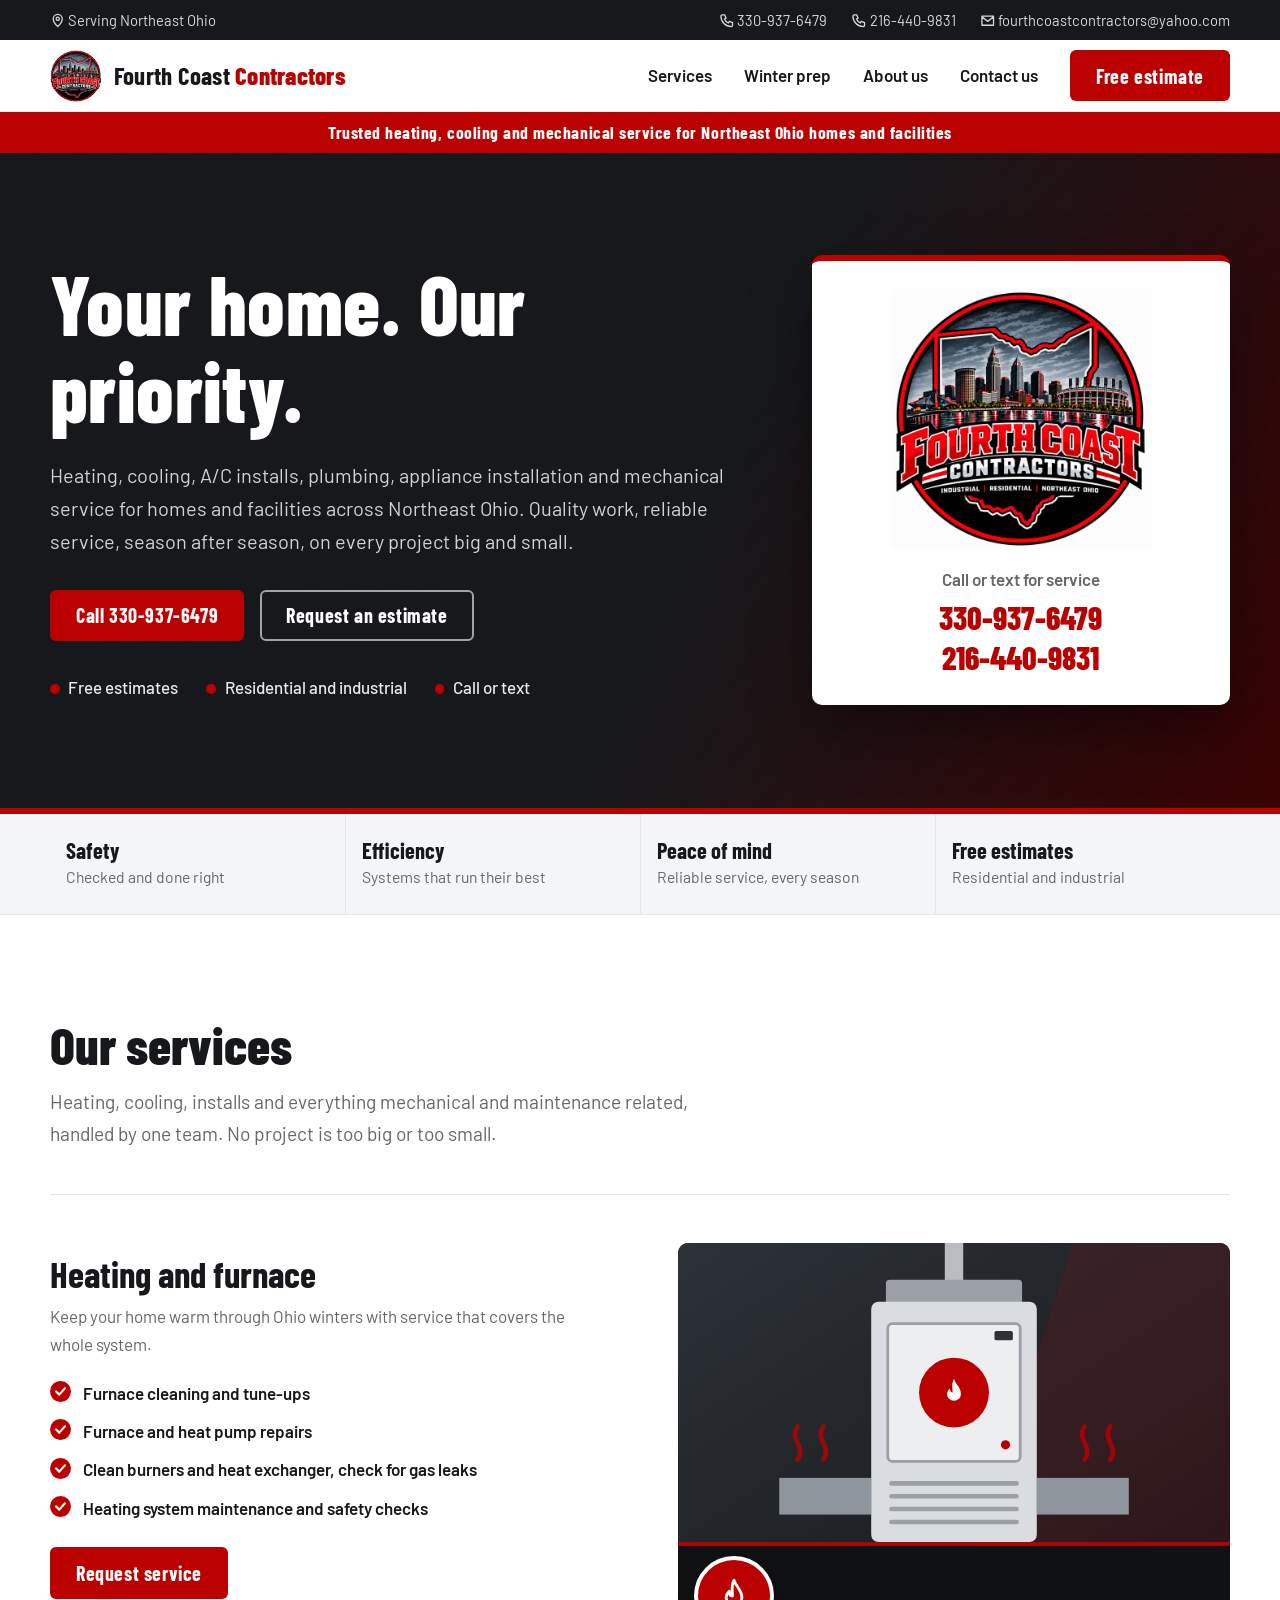
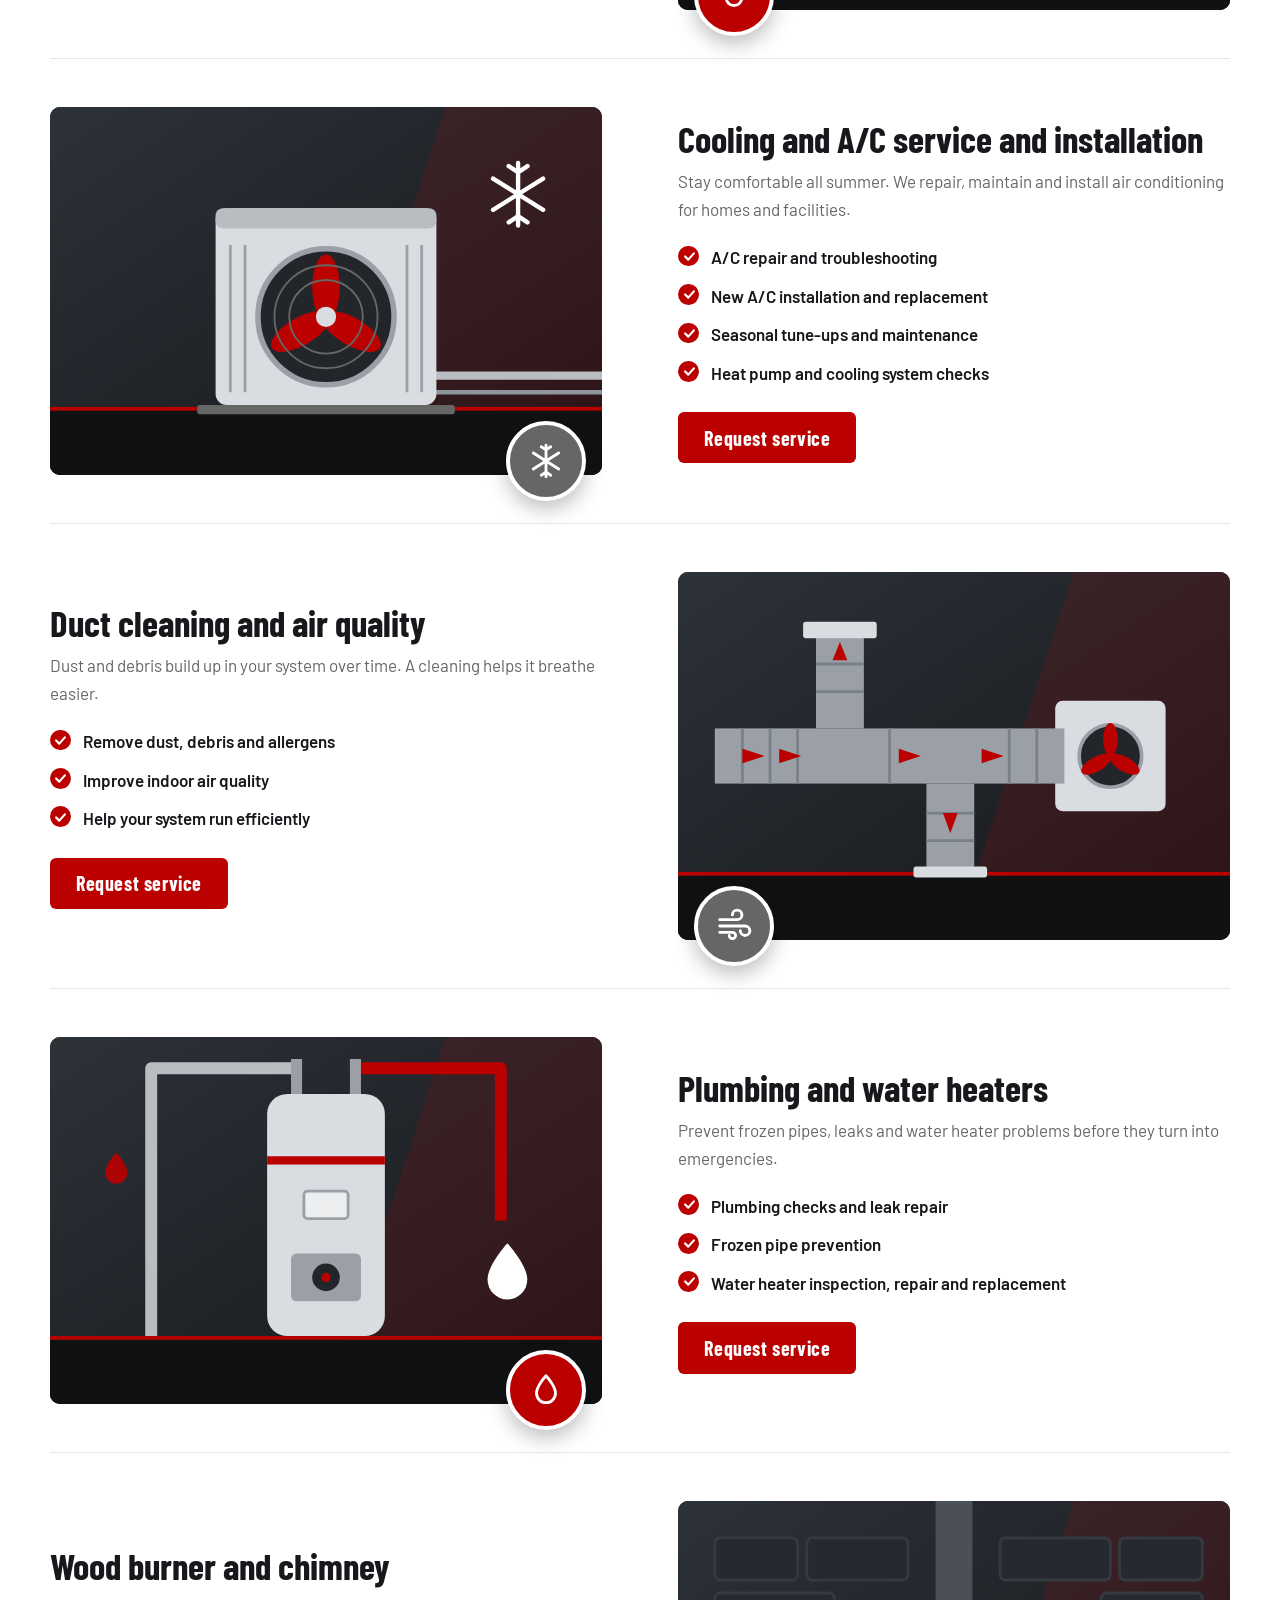
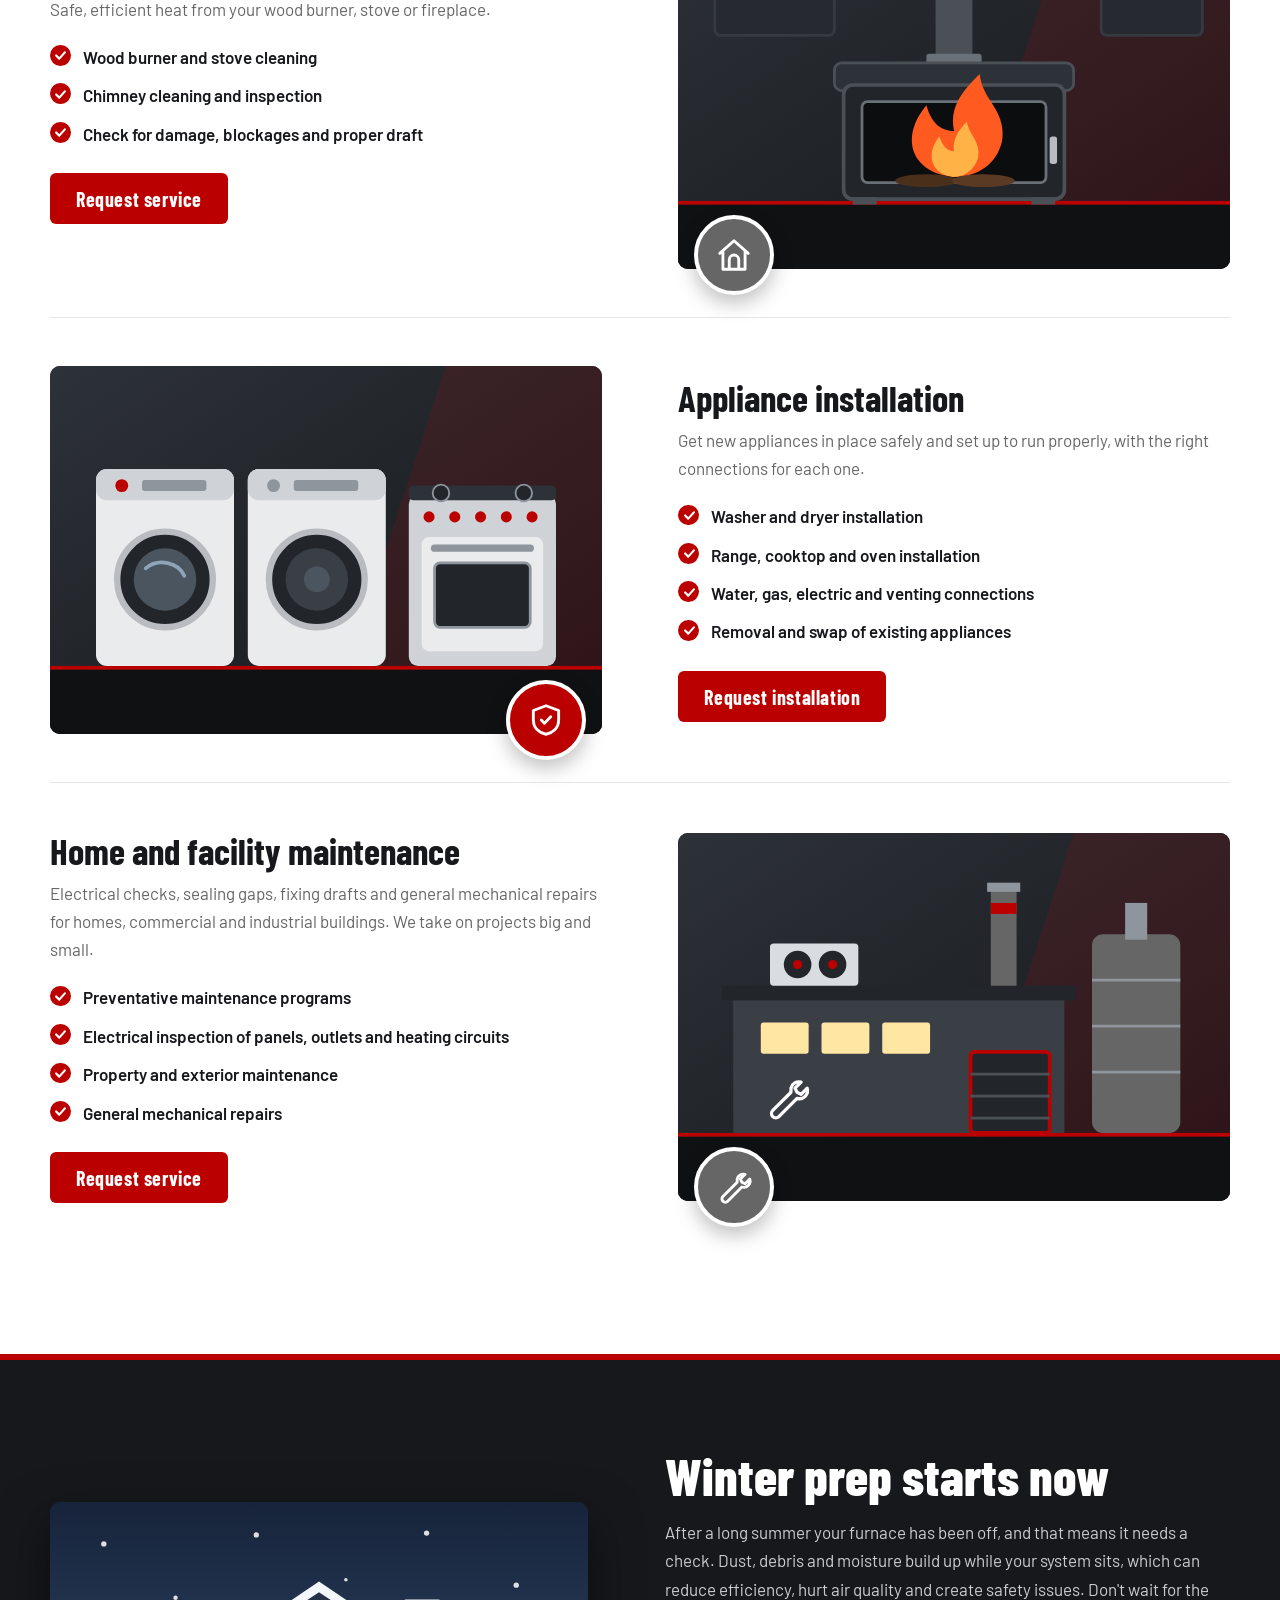
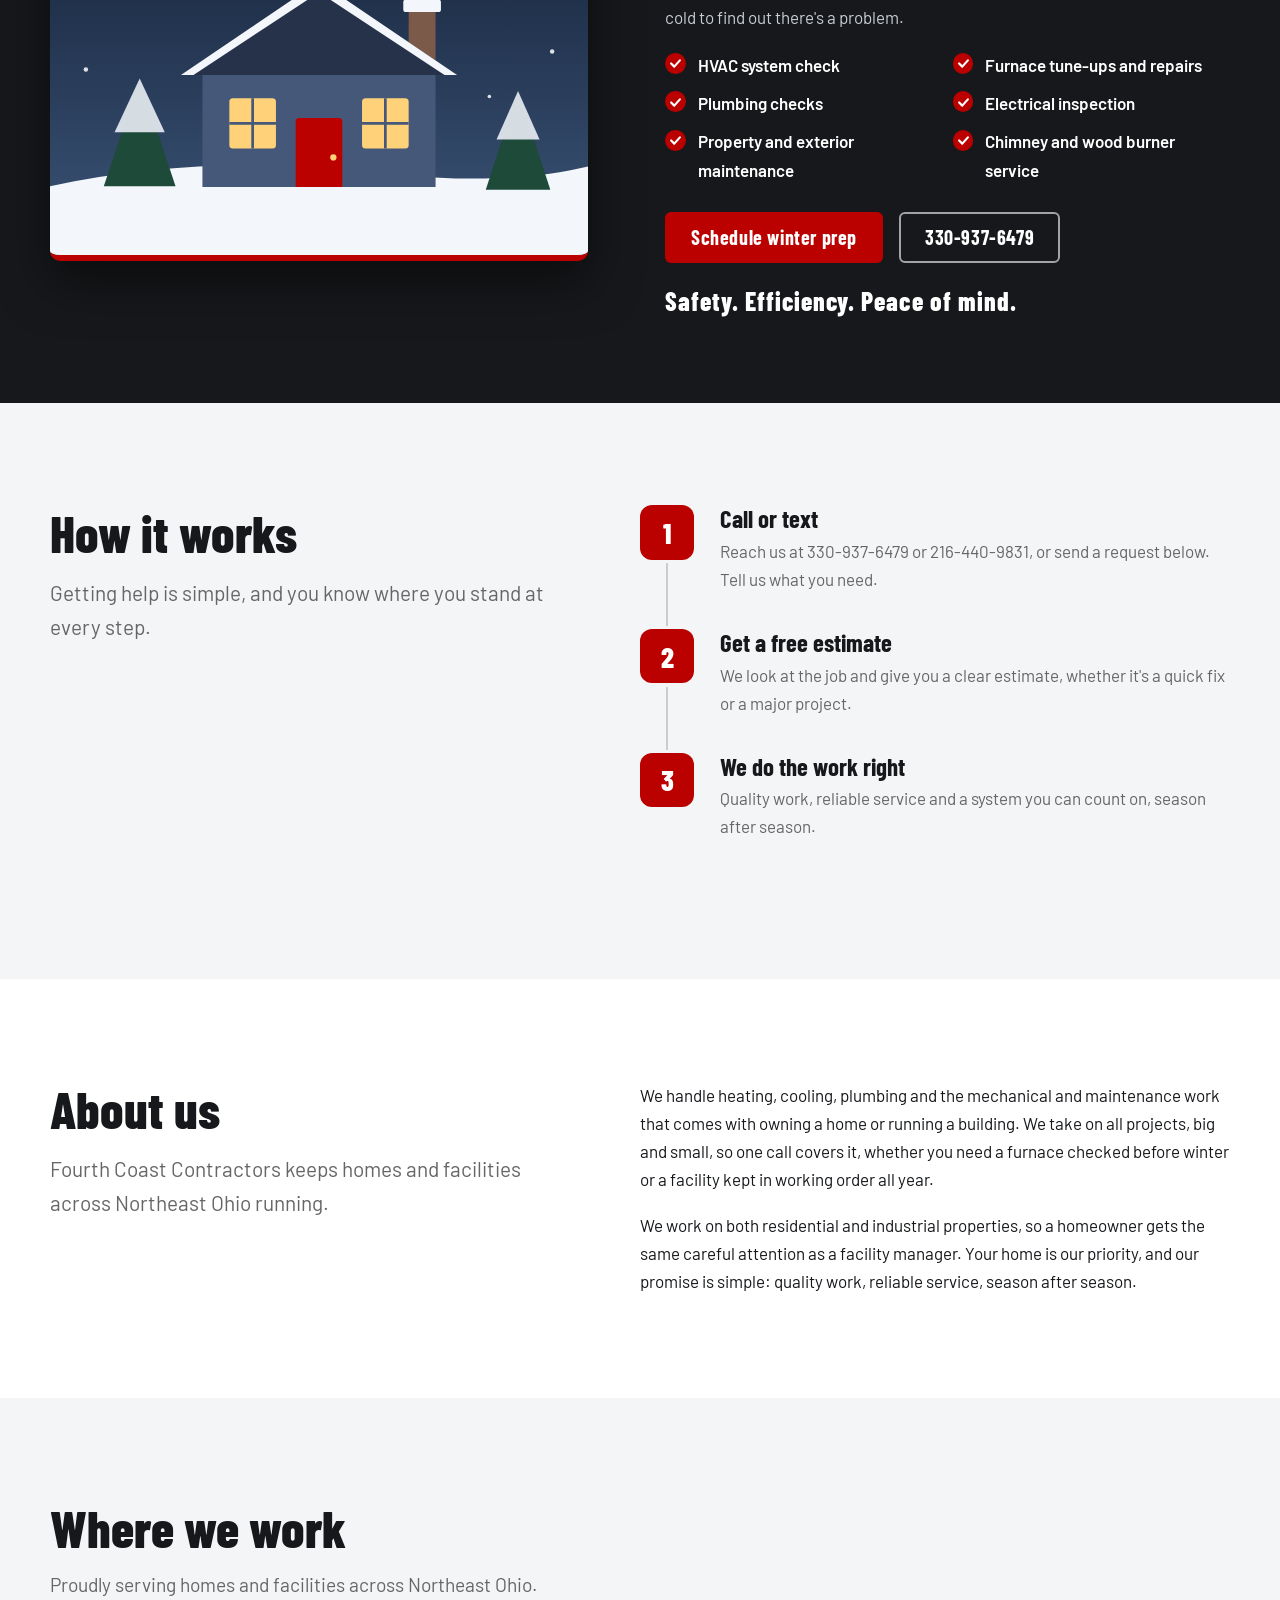
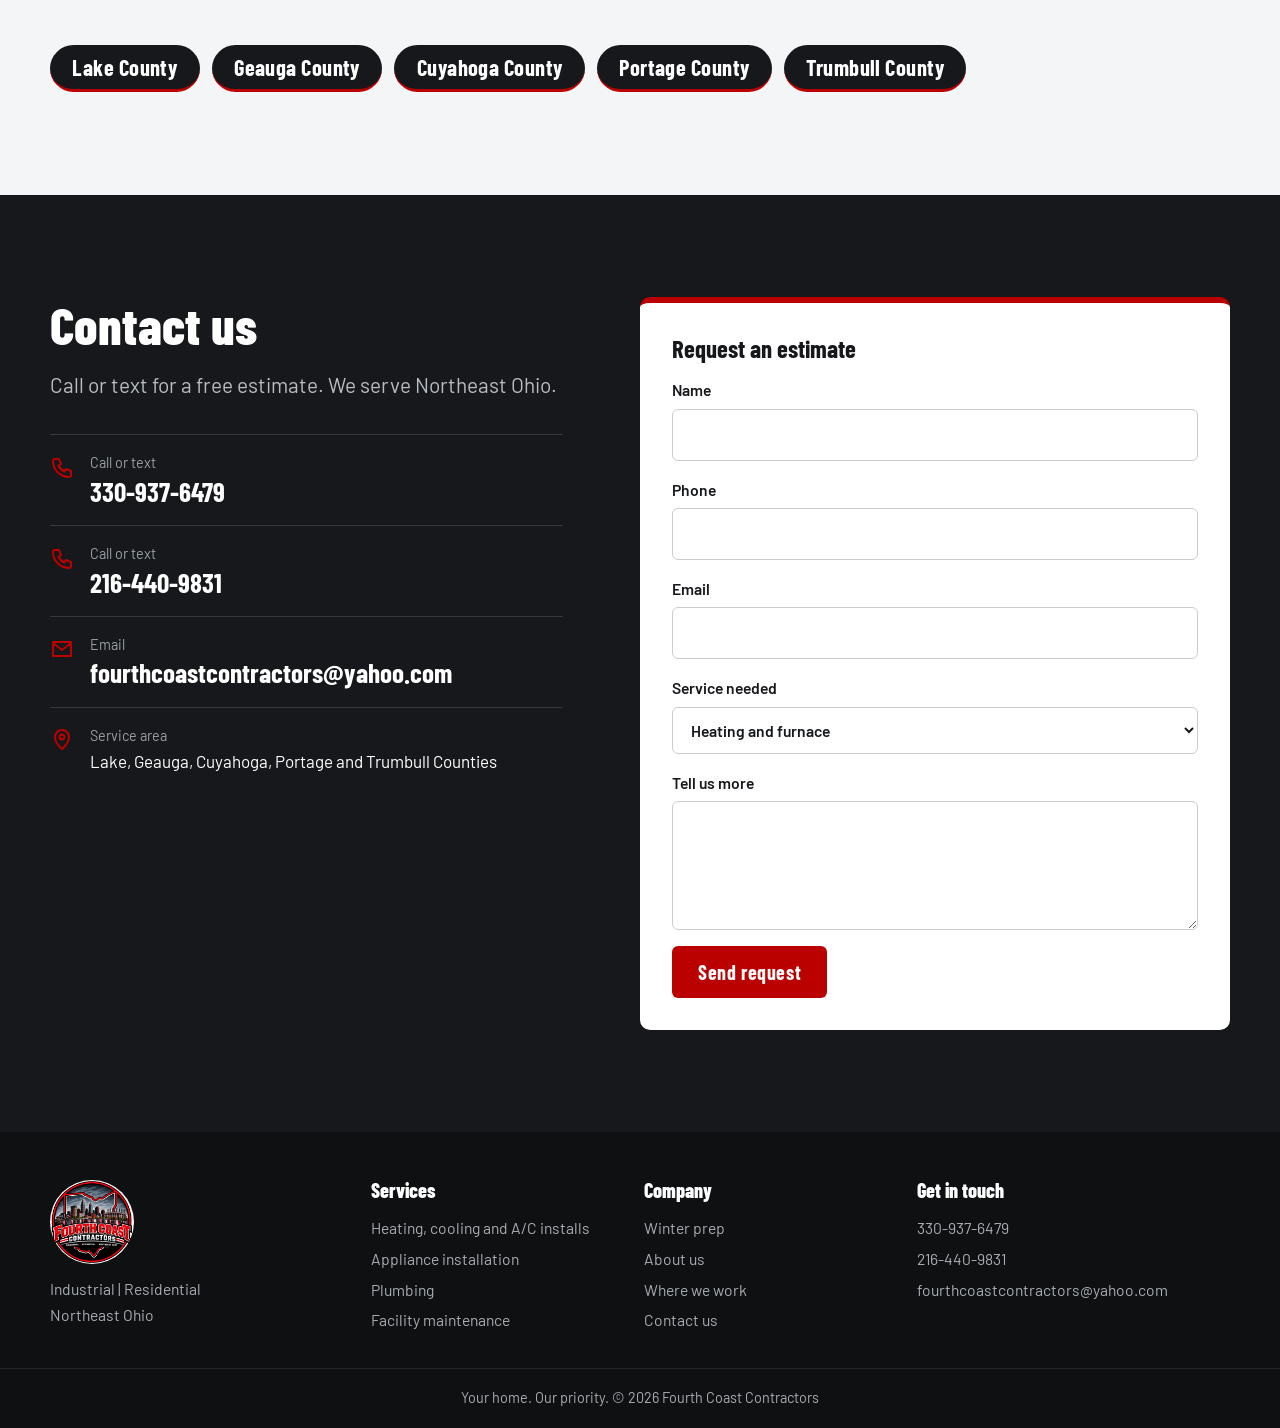
<file: index.html>
<!DOCTYPE html>
<html lang="en">
<head>
<meta charset="utf-8">
<meta name="viewport" content="width=device-width, initial-scale=1">
<title>Fourth Coast Contractors | HVAC, Plumbing &amp; Mechanical Service in Lake, Geauga, Cuyahoga, Portage &amp; Trumbull Counties</title>
<meta name="description" content="Residential and industrial heating, A/C service and installation, plumbing, appliance installation and mechanical maintenance across Northeast Ohio. Projects big and small. Call or text 330-937-6479.">
<meta property="og:title" content="Fourth Coast Contractors">
<meta property="og:description" content="Home and facility heating, cooling, plumbing and mechanical service in Northeast Ohio.">
<meta property="og:image" content="logo.png">
<link rel="icon" href="favicon.png">
<link rel="preconnect" href="https://fonts.googleapis.com">
<link rel="preconnect" href="https://fonts.gstatic.com" crossorigin>
<link href="https://fonts.googleapis.com/css2?family=Barlow+Condensed:wght@600;700;800&family=Barlow:wght@400;500;600&display=swap" rel="stylesheet">
<link rel="stylesheet" href="styles.css">
</head>
<body>

<svg width="0" height="0" style="position:absolute" aria-hidden="true">
  <defs>
    <symbol id="i-flame" viewBox="0 0 24 24"><path d="M12 2c1 4 5 6 5 11a5 5 0 0 1-10 0c0-2 1-3 2-4 0 2 1 3 2 3 0-4-1-6 1-10z"/></symbol>
    <symbol id="i-snow" viewBox="0 0 24 24"><path d="M12 2v20M4 7l16 10M20 7 4 17M9 3l3 2 3-2M9 21l3-2 3 2"/></symbol>
    <symbol id="i-drop" viewBox="0 0 24 24"><path d="M12 3s6 6.5 6 11a6 6 0 0 1-12 0c0-4.5 6-11 6-11z"/></symbol>
    <symbol id="i-tank" viewBox="0 0 24 24"><path d="M7 3h10a1 1 0 0 1 1 1v16a1 1 0 0 1-1 1H7a1 1 0 0 1-1-1V4a1 1 0 0 1 1-1zM9 17h6M9 7h6"/></symbol>
    <symbol id="i-hearth" viewBox="0 0 24 24"><path d="M3 11 12 3l9 8M5 10v11h14V10M9 21v-6a3 3 0 0 1 6 0v6"/></symbol>
    <symbol id="i-chimney" viewBox="0 0 24 24"><path d="M8 21V9h8v12M6 9h12M10 5h4v4h-4zM11 2c0 1 2 1 2 2"/></symbol>
    <symbol id="i-wrench" viewBox="0 0 24 24"><path d="M14 7a4 4 0 0 1 5-3l-3 3 1 2 2 1 3-3a4 4 0 0 1-5 5L8 21a2 2 0 0 1-3-3l9-9z"/></symbol>
    <symbol id="i-build" viewBox="0 0 24 24"><path d="M3 21h18M5 21V4h9v17M14 9h5v12M8 8h3M8 12h3M8 16h3"/></symbol>
    <symbol id="i-check" viewBox="0 0 24 24"><path d="M12 3l8 3v6c0 5-3.5 8-8 9-4.5-1-8-4-8-9V6zM9 12l2 2 4-4"/></symbol>
    <symbol id="i-phone" viewBox="0 0 24 24"><path d="M5 3h4l2 5-2.5 1.5a11 11 0 0 0 6 6L16 13l5 2v4a2 2 0 0 1-2 2A16 16 0 0 1 3 5a2 2 0 0 1 2-2z"/></symbol>
    <symbol id="i-mail" viewBox="0 0 24 24"><path d="M3 5h18v14H3zM3 6l9 7 9-7"/></symbol>
    <symbol id="i-pin" viewBox="0 0 24 24"><path d="M12 21s7-6 7-12a7 7 0 0 0-14 0c0 6 7 12 7 12zM12 11.5a2.5 2.5 0 1 0 0-5 2.5 2.5 0 0 0 0 5z"/></symbol>
      <symbol id="i-wind" viewBox="0 0 24 24"><path d="M3 8h11a3 3 0 1 0-3-3M3 12h16a3 3 0 1 1-3 3M3 16h8a2 2 0 1 1-2 2"/></symbol>
  </defs>
</svg>

<a class="skip" href="#main">Skip to content</a>

<div class="topbar">
  <div class="wrap">
    <span><svg class="ic"><use href="#i-pin"/></svg> Serving Northeast Ohio</span>
    <span class="topbar-links">
      <a href="tel:+13309376479"><svg class="ic"><use href="#i-phone"/></svg> 330-937-6479</a>
      <a href="tel:+12164409831"><svg class="ic"><use href="#i-phone"/></svg> 216-440-9831</a>
      <a class="hide-sm" href="mailto:fourthcoastcontractors@yahoo.com"><svg class="ic"><use href="#i-mail"/></svg> fourthcoastcontractors@yahoo.com</a>
    </span>
  </div>
</div>

<header class="header">
  <div class="wrap header-in">
    <a class="brand" href="#top" aria-label="Fourth Coast Contractors home">
      <img src="logo.png" alt="" width="52" height="52">
      <span>Fourth Coast <b>Contractors</b></span>
    </a>
    <button class="menu-btn" aria-expanded="false" aria-controls="nav">Menu</button>
    <nav id="nav" class="nav" aria-label="Main">
      <a href="#services">Services</a>
      <a href="#winter">Winter prep</a>
      <a href="#about">About us</a>
      <a href="#contact">Contact us</a>
      <a class="btn btn-red" href="#contact">Free estimate</a>
    </nav>
  </div>
</header>
<div class="tagline">Trusted heating, cooling and mechanical service for Northeast Ohio homes and facilities</div>

<main id="main">

<section class="hero" id="top">
  <div class="wrap hero-in">
    <div class="hero-copy">
      <h1>Your home. Our priority.</h1>
      <p>Heating, cooling, A/C installs, plumbing, appliance installation and mechanical service for homes and facilities across Northeast Ohio. Quality work, reliable service, season after season, on every project big and small.</p>
      <div class="actions">
        <a class="btn btn-red" href="tel:+13309376479">Call 330-937-6479</a>
        <a class="btn btn-outline" href="#contact">Request an estimate</a>
      </div>
      <ul class="ticks">
        <li>Free estimates</li>
        <li>Residential and industrial</li>
        <li>Call or text</li>
      </ul>
    </div>
    <div class="hero-card">
      <img src="logo.png" alt="Fourth Coast Contractors: Industrial, Residential, Northeast Ohio" width="320" height="320">
      <p class="hc-label">Call or text for service</p>
      <a href="tel:+13309376479">330-937-6479</a>
      <a href="tel:+12164409831">216-440-9831</a>
    </div>
  </div>
</section>

<section class="trust">
  <div class="wrap trust-in">
    <div><strong>Safety</strong><span>Checked and done right</span></div>
    <div><strong>Efficiency</strong><span>Systems that run their best</span></div>
    <div><strong>Peace of mind</strong><span>Reliable service, every season</span></div>
    <div><strong>Free estimates</strong><span>Residential and industrial</span></div>
  </div>
</section>

<section class="section" id="services">
  <div class="wrap">
    <div class="sec-head">
      <h2>Our services</h2>
      <p>Heating, cooling, installs and everything mechanical and maintenance related, handled by one team. No project is too big or too small.</p>
    </div>

    <div class="svc">
      <div class="media"><img src="img-heating.svg" alt="Illustration of a gas furnace" width="600" height="400" loading="lazy"><span class="badge"><svg><use href="#i-flame"/></svg></span></div>
      <div>
        <h3>Heating and furnace</h3>
        <p>Keep your home warm through Ohio winters with service that covers the whole system.</p>
        <ul class="checks">
          <li>Furnace cleaning and tune-ups</li>
          <li>Furnace and heat pump repairs</li>
          <li>Clean burners and heat exchanger, check for gas leaks</li>
          <li>Heating system maintenance and safety checks</li>
        </ul>
        <a class="btn btn-red" href="#contact">Request service</a>
      </div>
    </div>

    <div class="svc">
      <div class="media"><img src="img-cooling.svg" alt="Illustration of an outdoor A/C unit" width="600" height="400" loading="lazy"><span class="badge b-gray"><svg><use href="#i-snow"/></svg></span></div>
      <div>
        <h3>Cooling and A/C service and installation</h3>
        <p>Stay comfortable all summer. We repair, maintain and install air conditioning for homes and facilities.</p>
        <ul class="checks">
          <li>A/C repair and troubleshooting</li>
          <li>New A/C installation and replacement</li>
          <li>Seasonal tune-ups and maintenance</li>
          <li>Heat pump and cooling system checks</li>
        </ul>
        <a class="btn btn-red" href="#contact">Request service</a>
      </div>
    </div>

    <div class="svc">
      <div class="media"><img src="img-duct.svg" alt="Illustration of ductwork" width="600" height="400" loading="lazy"><span class="badge b-gray"><svg><use href="#i-wind"/></svg></span></div>
      <div>
        <h3>Duct cleaning and air quality</h3>
        <p>Dust and debris build up in your system over time. A cleaning helps it breathe easier.</p>
        <ul class="checks">
          <li>Remove dust, debris and allergens</li>
          <li>Improve indoor air quality</li>
          <li>Help your system run efficiently</li>
        </ul>
        <a class="btn btn-red" href="#contact">Request service</a>
      </div>
    </div>

    <div class="svc">
      <div class="media"><img src="img-plumbing.svg" alt="Illustration of a water heater and pipes" width="600" height="400" loading="lazy"><span class="badge"><svg><use href="#i-drop"/></svg></span></div>
      <div>
        <h3>Plumbing and water heaters</h3>
        <p>Prevent frozen pipes, leaks and water heater problems before they turn into emergencies.</p>
        <ul class="checks">
          <li>Plumbing checks and leak repair</li>
          <li>Frozen pipe prevention</li>
          <li>Water heater inspection, repair and replacement</li>
        </ul>
        <a class="btn btn-red" href="#contact">Request service</a>
      </div>
    </div>

    <div class="svc">
      <div class="media"><img src="img-woodburner.svg" alt="Illustration of a wood burner" width="600" height="400" loading="lazy"><span class="badge b-gray"><svg><use href="#i-hearth"/></svg></span></div>
      <div>
        <h3>Wood burner and chimney</h3>
        <p>Safe, efficient heat from your wood burner, stove or fireplace.</p>
        <ul class="checks">
          <li>Wood burner and stove cleaning</li>
          <li>Chimney cleaning and inspection</li>
          <li>Check for damage, blockages and proper draft</li>
        </ul>
        <a class="btn btn-red" href="#contact">Request service</a>
      </div>
    </div>

    <div class="svc">
      <div class="media"><img src="img-appliance.svg" alt="Illustration of a washer, dryer and range" width="600" height="400" loading="lazy"><span class="badge"><svg><use href="#i-check"/></svg></span></div>
      <div>
        <h3>Appliance installation</h3>
        <p>Get new appliances in place safely and set up to run properly, with the right connections for each one.</p>
        <ul class="checks">
          <li>Washer and dryer installation</li>
          <li>Range, cooktop and oven installation</li>
          <li>Water, gas, electric and venting connections</li>
          <li>Removal and swap of existing appliances</li>
        </ul>
        <a class="btn btn-red" href="#contact">Request installation</a>
      </div>
    </div>

    <div class="svc">
      <div class="media"><img src="img-facility.svg" alt="Illustration of an industrial building with rooftop units" width="600" height="400" loading="lazy"><span class="badge b-gray"><svg><use href="#i-wrench"/></svg></span></div>
      <div>
        <h3>Home and facility maintenance</h3>
        <p>Electrical checks, sealing gaps, fixing drafts and general mechanical repairs for homes, commercial and industrial buildings. We take on projects big and small.</p>
        <ul class="checks">
          <li>Preventative maintenance programs</li>
          <li>Electrical inspection of panels, outlets and heating circuits</li>
          <li>Property and exterior maintenance</li>
          <li>General mechanical repairs</li>
        </ul>
        <a class="btn btn-red" href="#contact">Request service</a>
      </div>
    </div>
  </div>
</section>

<section class="prep" id="winter">
  <div class="wrap prep-in">
    <img src="img-winter-home.svg" alt="Illustration of a home in the snow with warm lights on" width="600" height="400" loading="lazy">
    <div>
      <h2>Winter prep starts now</h2>
      <p>After a long summer your furnace has been off, and that means it needs a check. Dust, debris and moisture build up while your system sits, which can reduce efficiency, hurt air quality and create safety issues. Don't wait for the cold to find out there's a problem.</p>
      <ul class="checks on-dark">
        <li>HVAC system check</li>
        <li>Furnace tune-ups and repairs</li>
        <li>Plumbing checks</li>
        <li>Electrical inspection</li>
        <li>Property and exterior maintenance</li>
        <li>Chimney and wood burner service</li>
      </ul>
      <div class="actions">
        <a class="btn btn-red" href="#contact">Schedule winter prep</a>
        <a class="btn btn-outline" href="tel:+13309376479">330-937-6479</a>
      </div>
      <p class="motto">Safety. Efficiency. Peace of mind.</p>
    </div>
  </div>
</section>

<section class="section alt" id="how">
  <div class="wrap split">
    <div>
      <h2>How it works</h2>
      <p class="lead">Getting help is simple, and you know where you stand at every step.</p>
    </div>
    <ol class="steps">
      <li><h3>Call or text</h3><p>Reach us at 330-937-6479 or 216-440-9831, or send a request below. Tell us what you need.</p></li>
      <li><h3>Get a free estimate</h3><p>We look at the job and give you a clear estimate, whether it's a quick fix or a major project.</p></li>
      <li><h3>We do the work right</h3><p>Quality work, reliable service and a system you can count on, season after season.</p></li>
    </ol>
  </div>
</section>

<section class="section" id="about">
  <div class="wrap split">
    <div>
      <h2>About us</h2>
      <p class="lead">Fourth Coast Contractors keeps homes and facilities across Northeast Ohio running.</p>
    </div>
    <div class="prose">
      <p>We handle heating, cooling, plumbing and the mechanical and maintenance work that comes with owning a home or running a building. We take on all projects, big and small, so one call covers it, whether you need a furnace checked before winter or a facility kept in working order all year.</p>
      <p>We work on both residential and industrial properties, so a homeowner gets the same careful attention as a facility manager. Your home is our priority, and our promise is simple: quality work, reliable service, season after season.</p>
    </div>
  </div>
</section>

<section class="section alt" id="area">
  <div class="wrap">
    <div class="sec-head">
      <h2>Where we work</h2>
      <p>Proudly serving homes and facilities across Northeast Ohio.</p>
    </div>
    <ul class="chips">
      <li>Lake County</li><li>Geauga County</li><li>Cuyahoga County</li><li>Portage County</li><li>Trumbull County</li>
    </ul>
  </div>
</section>

<section class="section dark" id="contact">
  <div class="wrap split">
    <div>
      <h2>Contact us</h2>
      <p class="lead">Call or text for a free estimate. We serve Northeast Ohio.</p>
      <ul class="contact-list">
        <li><svg class="ic"><use href="#i-phone"/></svg><div><small>Call or text</small><a href="tel:+13309376479">330-937-6479</a></div></li>
        <li><svg class="ic"><use href="#i-phone"/></svg><div><small>Call or text</small><a href="tel:+12164409831">216-440-9831</a></div></li>
        <li><svg class="ic"><use href="#i-mail"/></svg><div><small>Email</small><a href="mailto:fourthcoastcontractors@yahoo.com">fourthcoastcontractors@yahoo.com</a></div></li>
        <li><svg class="ic"><use href="#i-pin"/></svg><div><small>Service area</small>Lake, Geauga, Cuyahoga, Portage and Trumbull Counties</div></li>
      </ul>
    </div>
    <!-- Opens the visitor's email app. To receive submissions directly, replace the action with a Formspree URL (see README). -->
    <form class="form" action="mailto:fourthcoastcontractors@yahoo.com" method="post" enctype="text/plain">
      <h3>Request an estimate</h3>
      <label>Name <input type="text" name="Name" autocomplete="name" required></label>
      <label>Phone <input type="tel" name="Phone" autocomplete="tel" required></label>
      <label>Email <input type="email" name="Email" autocomplete="email"></label>
      <label>Service needed
        <select name="Service">
          <option>Heating and furnace</option><option>A/C service</option><option>A/C installation</option><option>Duct cleaning</option><option>Plumbing and water heaters</option><option>Appliance installation</option><option>Wood burner and chimney</option><option>Winter prep</option><option>Home or facility maintenance</option><option>Other project</option>
        </select>
      </label>
      <label>Tell us more <textarea name="Message" rows="4" required></textarea></label>
      <button class="btn btn-red" type="submit">Send request</button>
    </form>
  </div>
</section>

</main>

<footer class="footer">
  <div class="wrap footer-in">
    <div class="f-brand"><img src="logo.png" alt="Fourth Coast Contractors" width="84" height="84"><p>Industrial | Residential<br>Northeast Ohio</p></div>
    <div><h4>Services</h4><a href="#services">Heating, cooling and A/C installs</a><a href="#services">Appliance installation</a><a href="#services">Plumbing</a><a href="#services">Facility maintenance</a></div>
    <div><h4>Company</h4><a href="#winter">Winter prep</a><a href="#about">About us</a><a href="#area">Where we work</a><a href="#contact">Contact us</a></div>
    <div><h4>Get in touch</h4><a href="tel:+13309376479">330-937-6479</a><a href="tel:+12164409831">216-440-9831</a><a href="mailto:fourthcoastcontractors@yahoo.com">fourthcoastcontractors@yahoo.com</a></div>
  </div>
  <p class="copy">Your home. Our priority. &copy; <span id="yr">2026</span> Fourth Coast Contractors</p>
</footer>

<div class="mbar"><a href="tel:+13309376479">Call us</a><a href="#contact">Free estimate</a></div>

<script src="main.js"></script>
</body>
</html>
</file>
<file: styles.css>
:root{
  --scarlet:#BB0000;
  --scarlet-dark:#900000;
  --gray:#666666;
  --ink:#16181b;
  --ink-2:#22262b;
  --line:#e4e6e9;
  --paper:#f4f5f6;
  --white:#fff;
  --head:'Barlow Condensed','Arial Narrow',Arial,sans-serif;
  --body:'Barlow',Arial,Helvetica,sans-serif;
  --radius:10px;
}
*{box-sizing:border-box}
html{scroll-behavior:smooth;scroll-padding-top:90px}
body{margin:0;font:400 1.0625rem/1.65 var(--body);color:var(--ink);background:var(--white);-webkit-font-smoothing:antialiased}
img{max-width:100%;height:auto;display:block}
a{color:inherit}
h1,h2,h3,h4{font-family:var(--head);margin:0;line-height:1.05;font-weight:800}
h2{font-size:clamp(2.2rem,4.5vw,3.25rem)}
h3{font-size:1.55rem;font-weight:700}
p{margin:0}
.wrap{width:min(1180px,100% - 2.5rem);margin-inline:auto}
.skip{position:absolute;left:-999px;top:0;background:var(--scarlet);color:#fff;padding:.6rem 1rem;z-index:100}
.skip:focus{left:0}
a:focus-visible,button:focus-visible,input:focus-visible,textarea:focus-visible{outline:3px solid var(--scarlet);outline-offset:2px}
.ic{width:1.05em;height:1.05em;vertical-align:-.15em;fill:none;stroke:currentColor;stroke-width:2;stroke-linecap:round;stroke-linejoin:round}
.ic-lg{width:44px;height:44px;fill:none;stroke:var(--scarlet);stroke-width:1.7;stroke-linecap:round;stroke-linejoin:round;margin-bottom:1rem}

/* top bar */
.topbar{background:var(--ink);color:#d7d9dc;font-size:.92rem}
.topbar .wrap{display:flex;justify-content:space-between;align-items:center;gap:1rem;padding:.5rem 0;flex-wrap:wrap}
.topbar-links{display:flex;gap:1.5rem;flex-wrap:wrap}
.topbar a{text-decoration:none}
.topbar a:hover{color:#fff;text-decoration:underline}

/* header */
.header{position:sticky;top:0;z-index:50;background:rgba(255,255,255,.97);backdrop-filter:blur(8px);border-bottom:1px solid var(--line)}
.header-in{display:flex;align-items:center;justify-content:space-between;gap:1rem;padding:.6rem 0}
.brand{display:flex;align-items:center;gap:.75rem;text-decoration:none;font:700 1.55rem/1 var(--head);letter-spacing:.01em}
.brand b{color:var(--scarlet);font-weight:800}
.brand img{border-radius:50%}
.nav{display:flex;align-items:center;gap:2rem}
.nav a:not(.btn){text-decoration:none;font-weight:600;padding:.4rem 0;border-bottom:2px solid transparent}
.nav a:not(.btn):hover{border-color:var(--scarlet)}
.menu-btn{display:none;font:700 1.1rem var(--head);background:var(--ink);color:#fff;border:0;border-radius:6px;padding:.6rem 1rem;cursor:pointer}

/* buttons */
.btn{display:inline-block;font:700 1.25rem/1 var(--head);letter-spacing:.03em;text-decoration:none;padding:.85rem 1.5rem;border-radius:6px;border:2px solid transparent;cursor:pointer;transition:background .2s,color .2s,border-color .2s}
.btn-red{background:var(--scarlet);color:#fff}
.btn-red:hover{background:var(--scarlet-dark)}
.btn-outline{border-color:rgba(255,255,255,.6);color:#fff}
.btn-outline:hover{background:#fff;color:var(--ink)}
.btn-white{background:#fff;color:var(--scarlet)}
.btn-white:hover{background:var(--ink);color:#fff}

/* hero */
.hero{color:#fff;background:
  linear-gradient(115deg,rgba(22,24,27,.97) 0%,rgba(22,24,27,.9) 55%,rgba(60,0,0,.92) 100%),
  repeating-linear-gradient(135deg,#1c1f23 0 14px,#16181b 14px 28px);
  border-bottom:6px solid var(--scarlet)}
.hero-in{display:grid;grid-template-columns:1.25fr .75fr;gap:4rem;align-items:center;padding:clamp(3rem,8vw,6.5rem) 0}
.hero h1{font-size:clamp(2.9rem,6.5vw,5.25rem);letter-spacing:.005em}
.hero-copy p{font-size:1.25rem;color:#cfd2d6;max-width:34em;margin:1.5rem 0 2rem}
.actions{display:flex;flex-wrap:wrap;gap:1rem}
.ticks{list-style:none;display:flex;flex-wrap:wrap;gap:.5rem 1.75rem;margin:2rem 0 0;padding:0;color:#e8e9eb;font-weight:500}
.ticks li::before{content:"";display:inline-block;width:.6rem;height:.6rem;background:var(--scarlet);border-radius:50%;margin-right:.55rem}
.hero-card{background:#fff;color:var(--ink);border-radius:var(--radius);padding:1.75rem;text-align:center;box-shadow:0 24px 60px rgba(0,0,0,.45);border-top:6px solid var(--scarlet)}
.hero-card img{width:min(100%,260px);margin:0 auto 1rem}
.hc-label{color:var(--gray);font-weight:600;margin-bottom:.25rem}
.hero-card a{display:block;font:800 2rem/1.25 var(--head);text-decoration:none;color:var(--scarlet)}
.hero-card a:hover{color:var(--ink)}

/* trust */
.trust{background:var(--paper);border-bottom:1px solid var(--line)}
.trust-in{display:grid;grid-template-columns:repeat(4,1fr)}
.trust-in div{padding:1.5rem 1rem;border-left:1px solid var(--line);display:grid;gap:.1rem}
.trust-in div:first-child{border-left:0}
.trust-in strong{font:700 1.4rem/1.1 var(--head)}
.trust-in span{color:var(--gray);font-size:.98rem}

/* sections */
.section{padding:clamp(3.5rem,8vw,6.5rem) 0}
.section.alt{background:var(--paper)}
.sec-head{max-width:40rem;margin-bottom:2.75rem}
.sec-head p{color:var(--gray);font-size:1.2rem;margin-top:.9rem}
.grid{display:grid;grid-template-columns:repeat(4,1fr);gap:1.25rem}
.card{background:#fff;border:1px solid var(--line);border-radius:var(--radius);padding:1.75rem;transition:border-color .2s,box-shadow .2s,transform .2s}
.card:hover{border-color:var(--scarlet);box-shadow:0 12px 30px rgba(0,0,0,.08);transform:translateY(-3px)}
.card h3{margin-bottom:.5rem}
.card p{color:var(--gray);font-size:1rem;line-height:1.55}

/* winter */
.winter{background:var(--scarlet);color:#fff}
.winter-in{display:flex;flex-wrap:wrap;align-items:center;justify-content:space-between;gap:1.5rem 3rem;padding:3rem 0}
.winter h2{font-size:clamp(2rem,4vw,2.8rem)}
.winter p{margin-top:.75rem;max-width:40rem;color:#ffe3e3}

/* why */
.why{display:grid;grid-template-columns:repeat(4,1fr);gap:2rem}
.why p{color:var(--gray);margin-top:.5rem}

/* split */
.split{display:grid;grid-template-columns:1fr 1.15fr;gap:clamp(2rem,6vw,5rem);align-items:start}
.lead{font-size:1.3rem;color:var(--gray);margin-top:1rem;max-width:26em}
.prose p+p{margin-top:1.1rem}
.prose{max-width:38em}

/* contact */
.dark{background:var(--ink);color:#fff}
.dark .lead{color:#b9bdc2}
.contact-list{list-style:none;margin:2rem 0 0;padding:0}
.contact-list li{display:flex;gap:1rem;align-items:flex-start;padding:1rem 0;border-top:1px solid #343840}
.contact-list .ic{width:1.5rem;height:1.5rem;color:var(--scarlet);margin-top:.3rem;flex:none}
.contact-list small{display:block;color:#9aa0a6;font-size:.9rem}
.contact-list a{font:700 1.7rem/1.2 var(--head);text-decoration:none;word-break:break-word}
.contact-list a:hover{color:#ff6a6a}
.form{background:#fff;color:var(--ink);border-radius:var(--radius);padding:2rem;display:grid;gap:1rem;border-top:6px solid var(--scarlet)}
.form label{display:grid;gap:.35rem;font-weight:600;font-size:.98rem}
.form input,.form textarea{font:inherit;padding:.75rem .85rem;border:1px solid #c9cdd2;border-radius:6px;background:#fff;color:var(--ink)}
.form input:focus,.form textarea:focus{border-color:var(--scarlet)}
.form .btn{justify-self:start}

/* footer */
.footer{background:#0e1012;color:#a9adb2;font-size:.98rem}
.footer-in{display:grid;grid-template-columns:1.2fr 1fr 1fr 1.3fr;gap:2rem;padding:3rem 0 2rem}
.footer h4{color:#fff;font-size:1.25rem;margin-bottom:.75rem}
.footer a{display:block;text-decoration:none;padding:.15rem 0;word-break:break-word}
.footer a:hover{color:#fff;text-decoration:underline}
.f-brand img{border-radius:50%;margin-bottom:.75rem}
.copy{border-top:1px solid #23262a;text-align:center;padding:1.1rem 1rem;font-size:.9rem}

/* responsive */
@media (max-width:1000px){
  .grid{grid-template-columns:repeat(2,1fr)}
  .why{grid-template-columns:repeat(2,1fr)}
  .footer-in{grid-template-columns:1fr 1fr}
}
@media (max-width:860px){
  .menu-btn{display:block}
  .nav{display:none;position:absolute;left:0;right:0;top:100%;background:#fff;flex-direction:column;align-items:stretch;gap:0;padding:1rem 1.25rem 1.5rem;border-bottom:1px solid var(--line);box-shadow:0 14px 24px rgba(0,0,0,.1)}
  .nav.open{display:flex}
  .nav a:not(.btn){padding:.8rem 0;border-bottom:1px solid var(--line)}
  .nav .btn{text-align:center;margin-top:1rem}
  .hero-in,.split{grid-template-columns:1fr}
  .hero-card{max-width:420px}
  .trust-in{grid-template-columns:repeat(2,1fr)}
  .trust-in div:nth-child(3){border-left:0}
  .trust-in div:nth-child(n+3){border-top:1px solid var(--line)}
  .hide-sm{display:none}
}
@media (max-width:560px){
  .grid,.why,.footer-in{grid-template-columns:1fr}
  .brand{font-size:1.3rem}
  .topbar .wrap{justify-content:center;text-align:center}
}
@media (prefers-reduced-motion:reduce){html{scroll-behavior:auto}.card{transition:none}.card:hover{transform:none}}

/* ---- v3 additions ---- */
.tagline{background:var(--scarlet);color:#fff;text-align:center;font:700 1.1rem/1.3 var(--head);letter-spacing:.03em;padding:.55rem 1rem}
.svc{display:grid;grid-template-columns:1fr 1fr;gap:clamp(2.5rem,6vw,5rem);align-items:center;padding:3rem 0;border-top:1px solid var(--line)}
.svc:nth-of-type(even) .media{order:2}
.media{position:relative;aspect-ratio:3/2;border-radius:var(--radius)}
.media>img{width:100%;height:100%;object-fit:cover;border-radius:var(--radius)}
.media.panel{display:grid;place-items:center;background:linear-gradient(135deg,var(--ink),#2e3238);border-radius:var(--radius)}
.media .big{width:30%;height:auto;aspect-ratio:1;fill:none;stroke:rgba(255,255,255,.85);stroke-width:1.2;stroke-linecap:round;stroke-linejoin:round}
.badge{position:absolute;right:16px;bottom:-26px;width:80px;height:80px;border-radius:50%;background:var(--scarlet);border:4px solid #fff;display:grid;place-items:center;box-shadow:0 8px 20px rgba(0,0,0,.25)}
.svc:nth-of-type(even) .badge{right:auto;left:16px}
.badge.b-gray{background:var(--gray)}
.badge svg{width:38px;height:38px;fill:none;stroke:#fff;stroke-width:1.8;stroke-linecap:round;stroke-linejoin:round}
.svc h3{font-size:2.3rem;margin-bottom:.6rem}
.svc p{color:var(--gray)}
.checks{list-style:none;margin:1.25rem 0 1.6rem;padding:0;display:grid;gap:.65rem}
.checks li{display:flex;gap:.75rem;font-weight:600;align-items:flex-start}
.checks li::before{content:"";flex:none;width:1.3rem;height:1.3rem;margin-top:.15rem;border-radius:50%;background:var(--scarlet) url("data:image/svg+xml,%3Csvg xmlns='http://www.w3.org/2000/svg' viewBox='0 0 24 24' fill='none' stroke='white' stroke-width='3.5' stroke-linecap='round' stroke-linejoin='round'%3E%3Cpath d='M5 12l5 5 9-10'/%3E%3C/svg%3E") center/70% no-repeat}

.prep{background:var(--ink);color:#fff;border-top:6px solid var(--scarlet)}
.prep-in{display:grid;grid-template-columns:1fr 1.05fr;gap:clamp(2rem,6vw,5rem);align-items:center;padding:clamp(3rem,7vw,5.5rem) 0}
.prep-in>img{width:100%;border-radius:var(--radius);box-shadow:0 20px 50px rgba(0,0,0,.5);border-bottom:6px solid var(--scarlet)}
.prep h2{margin-bottom:1rem}
.prep p{color:#c9cdd2}
.checks.on-dark{grid-template-columns:1fr 1fr;color:#fff;margin-bottom:1.75rem}
.motto{margin-top:1.5rem;font:800 1.6rem/1.1 var(--head);color:#fff!important;letter-spacing:.04em}

.steps{list-style:none;margin:0;padding:0}
.steps li{position:relative;padding:0 0 2.25rem 5rem;counter-increment:s}
.steps{counter-reset:s}
.steps li::before{content:counter(s);position:absolute;left:0;top:0;width:3.4rem;height:3.4rem;border-radius:12px;background:var(--scarlet);color:#fff;display:grid;place-items:center;font:800 1.8rem var(--head)}
.steps li:not(:last-child)::after{content:"";position:absolute;left:1.6rem;top:3.6rem;bottom:.2rem;width:2px;background:#c9cdd2}
.steps p{color:var(--gray);margin-top:.35rem;max-width:32em}

.chips{display:flex;flex-wrap:wrap;gap:.75rem;margin:0;padding:0;list-style:none}
.chips li{background:var(--ink);color:#fff;padding:.7rem 1.4rem;border-radius:999px;font:700 1.4rem/1 var(--head);letter-spacing:.02em;border-bottom:3px solid var(--scarlet)}

.form select{font:inherit;padding:.75rem .85rem;border:1px solid #c9cdd2;border-radius:6px;background:#fff;color:var(--ink)}

.mbar{display:none}
@media (max-width:860px){
  .svc{grid-template-columns:1fr;gap:2.5rem;padding:2.25rem 0}
  .svc:nth-of-type(even) .media{order:0}
  .prep-in{grid-template-columns:1fr}
  .checks.on-dark{grid-template-columns:1fr}
  body{padding-bottom:3.7rem}
  .mbar{display:grid;grid-template-columns:1fr 1fr;position:fixed;left:0;right:0;bottom:0;z-index:60;box-shadow:0 -4px 16px rgba(0,0,0,.25)}
  .mbar a{padding:1rem;text-align:center;color:#fff;background:var(--ink);font:800 1.3rem/1 var(--head);letter-spacing:.04em;text-decoration:none}
  .mbar a+a{background:var(--scarlet)}
}

/* illustrations */
.media>img{background:#16181b}
.prep-in>img{aspect-ratio:3/2;object-fit:cover}
</file>
